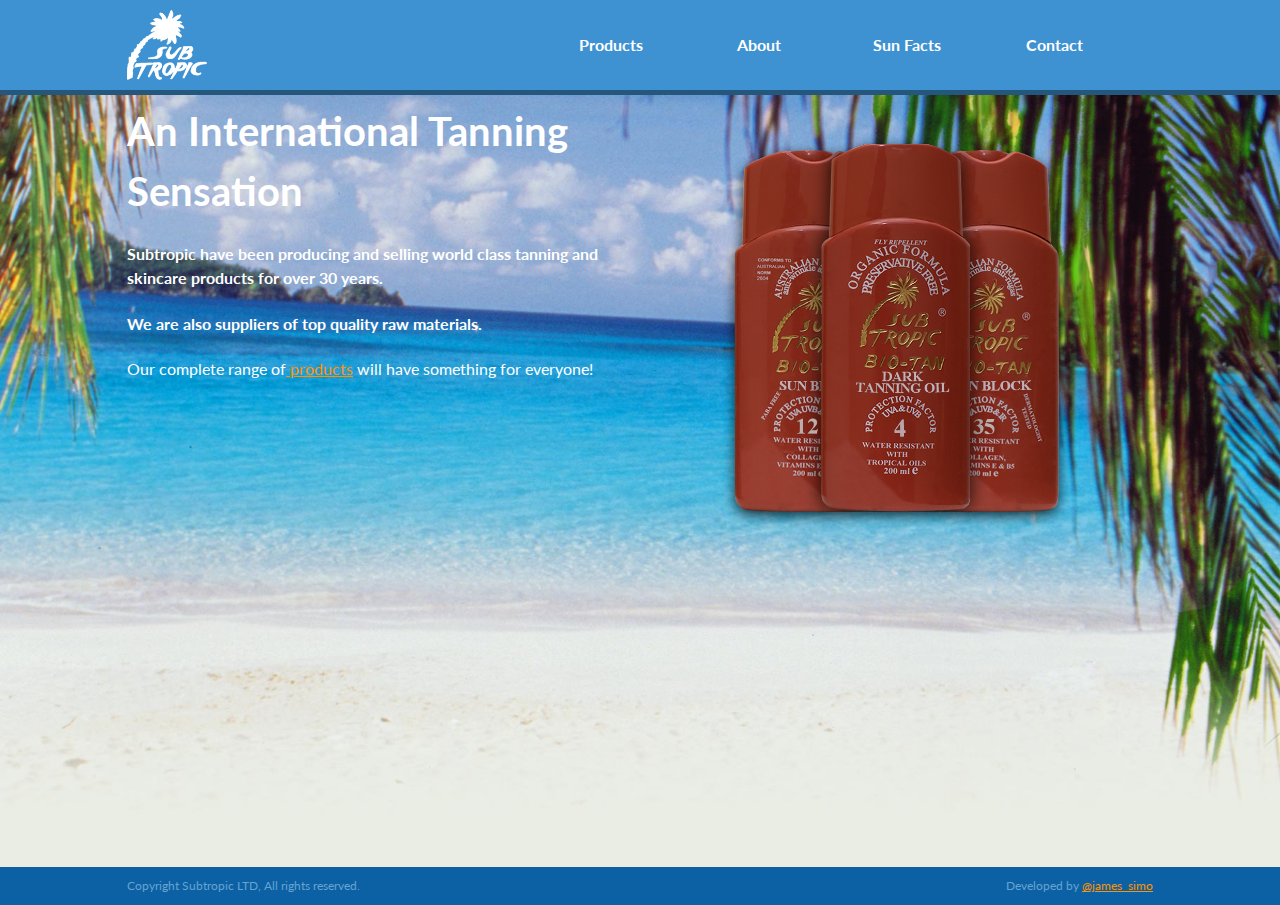
<file: index.html>
<!DOCTYPE html>
<!--[if lt IE 7]>      <html class="no-js lt-ie9 lt-ie8 lt-ie7"> <![endif]-->
<!--[if IE 7]>         <html class="no-js lt-ie9 lt-ie8"> <![endif]-->
<!--[if IE 8]>         <html class="no-js lt-ie9"> <![endif]-->
<!--[if gt IE 8]><!-->
<html class="no-js">
<!--<![endif]-->

<head>
    <meta charset="utf-8">
    <meta http-equiv="X-UA-Compatible" content="IE=edge,chrome=1">
    <title>Subtropic</title>
    <link rel="shortcut icon" type="image/x-icon" href="favicon.ico">
    <meta name="description" content="">
    <meta name="viewport" content="width=device-width">
    <link href='http://fonts.googleapis.com/css?family=Lato' rel='stylesheet' type='text/css'>
    <link rel="stylesheet" href="css/normalize.min.css">
    <link rel="stylesheet" href="css/main.css">

    <script src="js/vendor/modernizr-2.6.2-respond-1.1.0.min.js"></script>
</head>

<body id="home">
    <!--[if lt IE 7]>
            <p class="chromeframe">You are using an <strong>outdated</strong> browser. Please <a href="http://browsehappy.com/">upgrade your browser</a> or <a href="http://www.google.com/chromeframe/?redirect=true">activate Google Chrome Frame</a> to improve your experience.</p>
        <![endif]-->
    <header>
        <div class="wrapper">
            <a href="/"><img src="img/logo_w_s.png" width="80" height="100%" alt="" id="logo" /></a>
            <nav>
                <ul>
                    <li><a href="products.html">Products</a>
                    </li>
                    <li><a href="about.html">About</a>
                    </li>
                    <li><a href="sunfacts.html">Sun Facts</a>
                    </li>
                    <li><a href="contact.html">Contact</a>
                    </li>
                </ul>
            </nav>
        </div>
    </header>
    <div class="main-container">
        <div class="wrapper clearfix">

            <section id="front">
                <div class="inner">
                	<div id="spiel">
                    <h1>An International Tanning Sensation</h1>
                    <h4>Subtropic have been producing and selling world class tanning and skincare products for over 30 years.</h4>
                    <h4>We are also suppliers of top quality raw materials.</h4>
                    <p>Our complete range of<a href="products.html"> products</a> will have something for everyone!</p>
					</div>

                 <!--   <form method="post" action="">
                        <p>I have
                            <select>
                                <option value="pale">Pale/Light</option>
                                <option value="tan">Tanned</option>
                                <option value="dark">Dark</option>
                            </select>Skin, I will be in
                            <select>
                                <option value="neuro">Northern Europe</option>
                                <option value="seuro">Southern Europe</option>
                                <option value="med">Mediterranean</option>
                                <option value="africa">Africa</option>
                                <option value="nameri">North America</option>
                                <option value="sameri">South America</option>
                                <option value="casia">Middle East</option>
                                <option value="seasia">South East Asia</option>
                                <option value="aust">Australia/NZ</option>
                                <option value="pacific">Pacific Isles</option>
                            </select>and I will be
                            <select>
                                <option value="swim">Swimming/Water Sports</option>
                                <option value="tan">Tanning</option>
                                <option value="ski">Skiing/Snow Sports</option>
                                <option value="dry">Running/Biking/Hiking</option>
                                <option value="site">Site Seeing</option>
                            </select>.
                        </p>
                        <div class="button-wrapper	">
                            <button>Submit</button>
                        </div>


                    </form>
                    <p>Or if you know what you need then just goto our <a href="products.html">Products</a> section!</p>-->
                </div>
                <div class="inner">
	                <aside id="showcase">
	                    <img src="img/showcase1s.png" alt="" width="350px" height="100%" />
	                </aside>
                </div>
            </section>

        </div>
        <!-- #main -->
    </div>
    <!-- #main-container -->

	<footer>
		<div class="wrapper">
			<span>Copyright Subtropic LTD, All rights reserved.</span>
			<span class="god">Developed by <a href="https://twitter.com/james_simo">@james_simo</a></span>
		</div>
	</footer>

    <script src="//ajax.googleapis.com/ajax/libs/jquery/1.10.1/jquery.min.js"></script>
    <script>
        window.jQuery || document.write('<script src="js/vendor/jquery-1.10.1.min.js"><\/script>')
    </script>

    <script src="js/main.js"></script>

  <script>
    (function(i,s,o,g,r,a,m){i['GoogleAnalyticsObject']=r;i[r]=i[r]||function(){
    (i[r].q=i[r].q||[]).push(arguments)},i[r].l=1*new Date();a=s.createElement(o),
    m=s.getElementsByTagName(o)[0];a.async=1;a.src=g;m.parentNode.insertBefore(a,m)
    })(window,document,'script','//www.google-analytics.com/analytics.js','ga');

    ga('create', 'UA-50350539-1', 'subtropic.co.uk');
    ga('send', 'pageview');

  </script>
  </body>

</html>
</file>
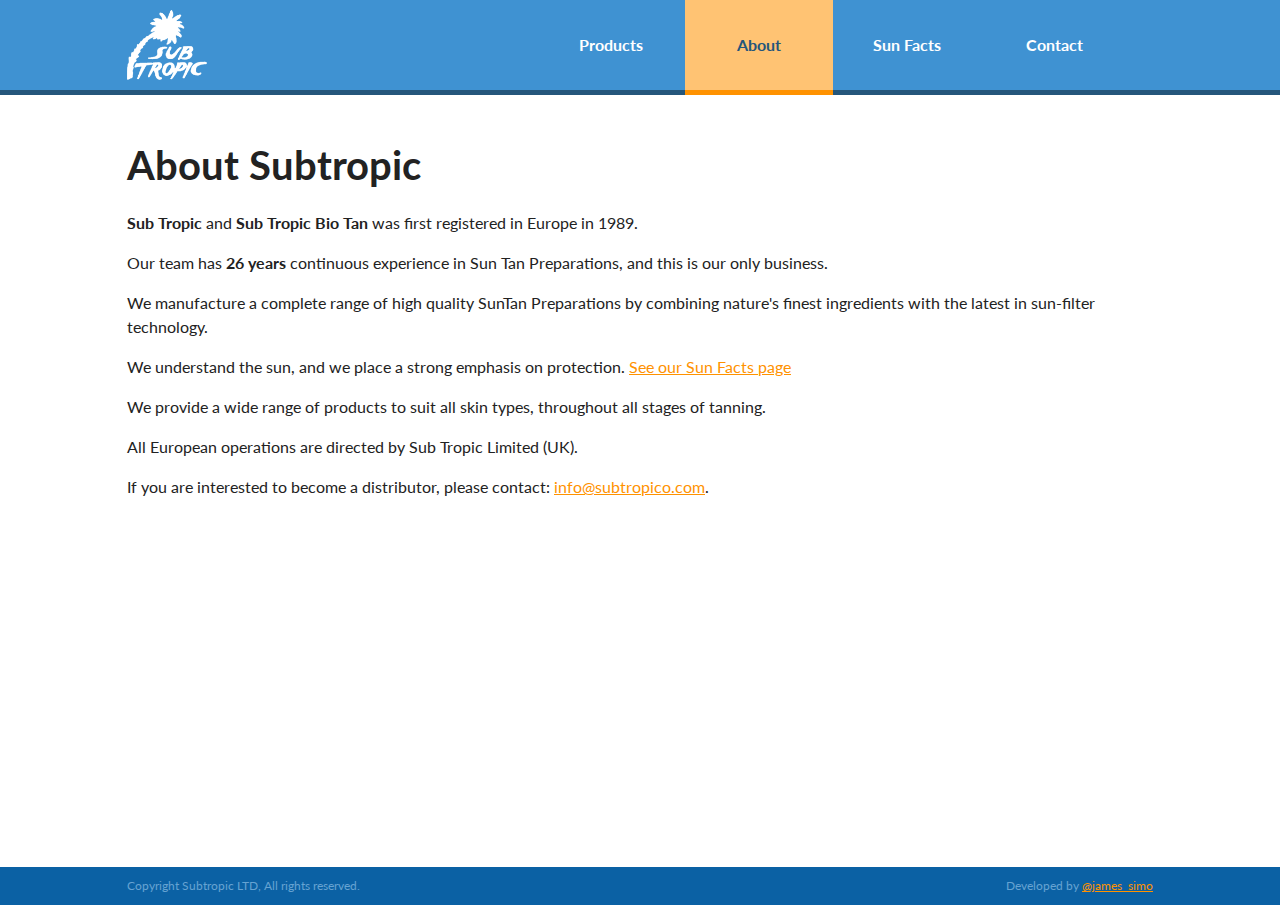
<file: about.html>
<!DOCTYPE html>
<!--[if lt IE 7]>      <html class="no-js lt-ie9 lt-ie8 lt-ie7"> <![endif]-->
<!--[if IE 7]>         <html class="no-js lt-ie9 lt-ie8"> <![endif]-->
<!--[if IE 8]>         <html class="no-js lt-ie9"> <![endif]-->
<!--[if gt IE 8]><!-->
<html class="no-js">
<!--<![endif]-->

<head>
    <meta charset="utf-8">
    <meta http-equiv="X-UA-Compatible" content="IE=edge,chrome=1">
    <title>Subtropic | About</title>
    <meta name="description" content="">
    <meta name="viewport" content="width=device-width">
    <link rel="shortcut icon" type="image/x-icon" href="favicon.ico">
    <link href='http://fonts.googleapis.com/css?family=Lato' rel='stylesheet' type='text/css'>
    <link rel="stylesheet" href="css/normalize.min.css">
    <link rel="stylesheet" href="css/main.css">
    <link rel="stylesheet" href="css/colorbox.css">


    <script src="js/vendor/modernizr-2.6.2-respond-1.1.0.min.js"></script>
</head>

<body id="about-page">
    <!--[if lt IE 7]>
            <p class="chromeframe">You are using an <strong>outdated</strong> browser. Please <a href="http://browsehappy.com/">upgrade your browser</a> or <a href="http://www.google.com/chromeframe/?redirect=true">activate Google Chrome Frame</a> to improve your experience.</p>
        <![endif]-->
    <header>
        <div class="wrapper">
            <a href="/"><img src="img/logo_w_s.png" width="80" height="100%" alt="" id="logo" /></a>
            <nav>
                <ul>
                    <li><a href="products.html">Products</a>
                    </li>
                    <li><a href="#" class="active">About</a>
                    </li>
                    <li><a href="sunfacts.html">Sun Facts</a>
                    </li>
                    <li><a href="contact.html">Contact</a>
                    </li>
                </ul>
            </nav>
        </div>
    </header>
	<div class="main-container">
		<section id="about-us">
			<div class="wrapper">
				<h1>About Subtropic</h1>
				
				
				<p><strong>Sub Tropic</strong> and <strong>Sub Tropic Bio Tan</strong> was first registered in Europe in 1989.</p>
				
				<p>Our team has <strong>26 years</strong> continuous experience in Sun Tan Preparations, 
				and this is our only business.</p>
				
				
				<p>We manufacture a complete range of high quality SunTan Preparations by combining nature's finest ingredients with the latest in sun-filter technology.</p>
				
				<p>We understand the sun, and we place a strong emphasis on protection. <a href="sunfacts.html">See our Sun Facts page</a></p>
				 
				<p>We provide a wide range of products to suit all skin types, throughout all stages of tanning.</p>
				
				<p>All European operations are directed by Sub Tropic Limited (UK).</p>
				 
				 <p>If you are interested to become a distributor, please contact: <a href="mailto:info@subtropico.com">info@subtropico.com</a>.</p>
								
			</div><!--.wrapper.-->
		</section>
	</div><!-- #main-container -->



	<footer>
		<div class="wrapper">
			<span>Copyright Subtropic LTD, All rights reserved.</span>
			<span class="god">Developed by <a href="https://twitter.com/james_simo">@james_simo</a></span>
		</div>
	</footer>
   
    <script src="//ajax.googleapis.com/ajax/libs/jquery/1.10.1/jquery.min.js"></script>
    <script src="js/vendor/jquery.colorbox-min.js"></script>
    <script>
        window.jQuery || document.write('<script src="js/vendor/jquery-1.10.1.min.js"><\/script>')
    </script>

    <script src="js/main.js"></script>

<script>
  (function(i,s,o,g,r,a,m){i['GoogleAnalyticsObject']=r;i[r]=i[r]||function(){
  (i[r].q=i[r].q||[]).push(arguments)},i[r].l=1*new Date();a=s.createElement(o),
  m=s.getElementsByTagName(o)[0];a.async=1;a.src=g;m.parentNode.insertBefore(a,m)
  })(window,document,'script','//www.google-analytics.com/analytics.js','ga');

  ga('create', 'UA-50350539-1', 'subtropic.co.uk');
  ga('send', 'pageview');

</script>
</body>

</html>
</file>
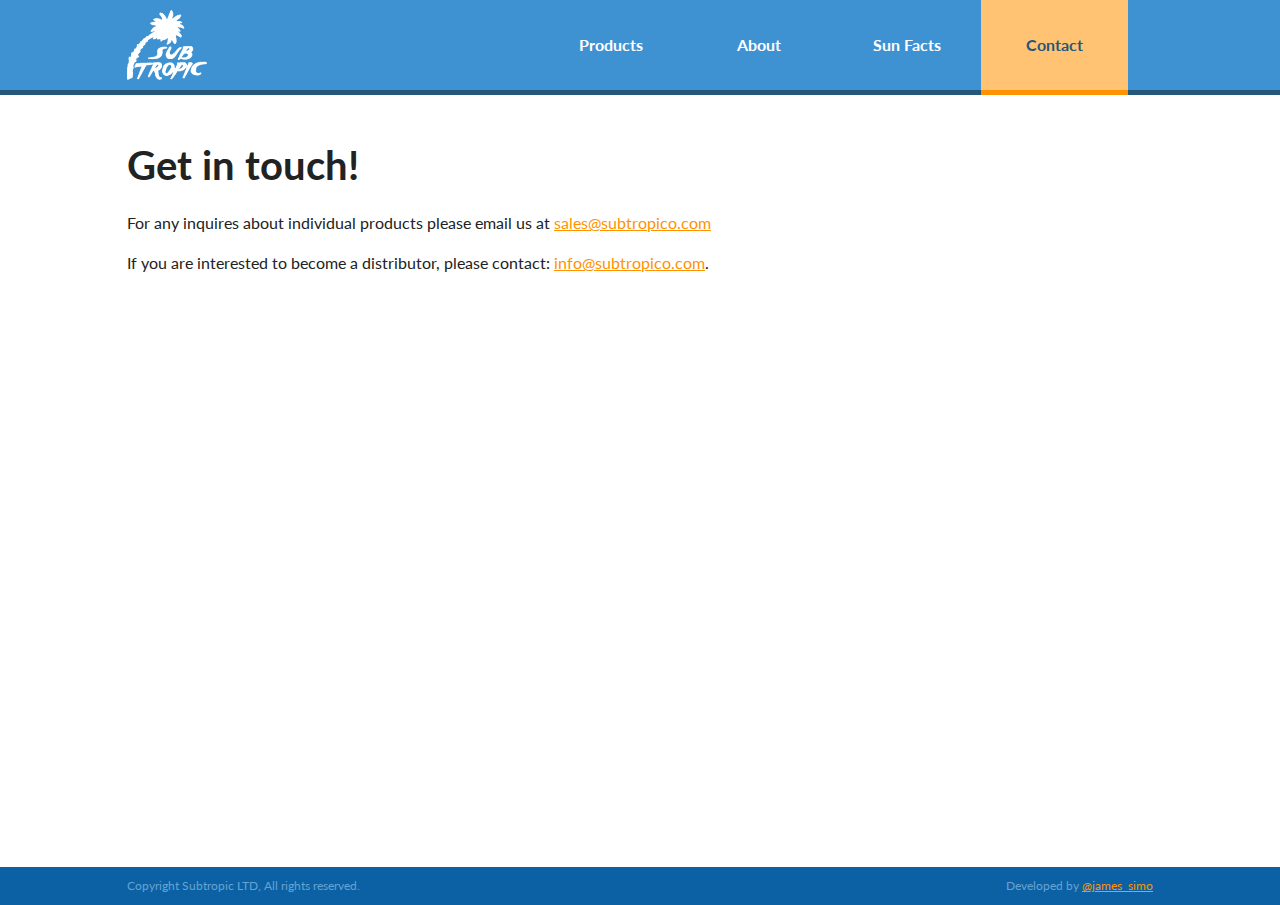
<file: contact.html>
<!DOCTYPE html>
<!--[if lt IE 7]>      <html class="no-js lt-ie9 lt-ie8 lt-ie7"> <![endif]-->
<!--[if IE 7]>         <html class="no-js lt-ie9 lt-ie8"> <![endif]-->
<!--[if IE 8]>         <html class="no-js lt-ie9"> <![endif]-->
<!--[if gt IE 8]><!-->
<html class="no-js">
<!--<![endif]-->

<head>
    <meta charset="utf-8">
    <meta http-equiv="X-UA-Compatible" content="IE=edge,chrome=1">
    <title>Subtropic | Contact</title>
    <meta name="description" content="">
    <meta name="viewport" content="width=device-width">
    <link rel="shortcut icon" type="image/x-icon" href="favicon.ico">
    <link href='http://fonts.googleapis.com/css?family=Lato' rel='stylesheet' type='text/css'>
    <link rel="stylesheet" href="css/normalize.min.css">
    <link rel="stylesheet" href="css/main.css">
    <link rel="stylesheet" href="css/colorbox.css">


    <script src="js/vendor/modernizr-2.6.2-respond-1.1.0.min.js"></script>
</head>

<body id="contact-page">
    <!--[if lt IE 7]>
            <p class="chromeframe">You are using an <strong>outdated</strong> browser. Please <a href="http://browsehappy.com/">upgrade your browser</a> or <a href="http://www.google.com/chromeframe/?redirect=true">activate Google Chrome Frame</a> to improve your experience.</p>
        <![endif]-->
    <header>
        <div class="wrapper">
            <a href="/"><img src="img/logo_w_s.png" width="80" height="100%" alt="" id="logo" /></a>
            <nav>
                <ul>
                    <li><a href="products.html">Products</a>
                    </li>
                    <li><a href="about.html">About</a>
                    </li>
                    <li><a href="sunfacts.html">Sun Facts</a>
                    </li>
                    <li><a href="#" class="active">Contact</a>
                    </li>
                </ul>
            </nav>
        </div>
    </header>
	<div class="main-container">
		<section id="contact-us">
			<div id="spiel" class="wrapper">
				<h1>Get in touch!</h1>
				<p>For any inquires about individual products please email us at <a href="mailto:sales@subtropico.com">sales@subtropico.com</a></p>
				
				 <p>If you are interested to become a distributor, please contact: <a href="mailto:info@subtropico.com">info@subtropico.com</a>.</p>
	
				 
				 </div><!--.wrapper.-->
		</section>
	</div><!-- #main-container -->



	<footer>
		<div class="wrapper">
			<span>Copyright Subtropic LTD, All rights reserved.</span>
			<span class="god">Developed by <a href="https://twitter.com/james_simo">@james_simo</a></span>
		</div>
	</footer>
   
    <script src="//ajax.googleapis.com/ajax/libs/jquery/1.10.1/jquery.min.js"></script>
    <script src="js/vendor/jquery.colorbox-min.js"></script>
    <script>
        window.jQuery || document.write('<script src="js/vendor/jquery-1.10.1.min.js"><\/script>')
    </script>

    <script src="js/main.js"></script>

	<script>
	  (function(i,s,o,g,r,a,m){i['GoogleAnalyticsObject']=r;i[r]=i[r]||function(){
	  (i[r].q=i[r].q||[]).push(arguments)},i[r].l=1*new Date();a=s.createElement(o),
	  m=s.getElementsByTagName(o)[0];a.async=1;a.src=g;m.parentNode.insertBefore(a,m)
	  })(window,document,'script','//www.google-analytics.com/analytics.js','ga');
	
	  ga('create', 'UA-50350539-1', 'subtropic.co.uk');
	  ga('send', 'pageview');
	
	</script>
</body>

</html>
</file>
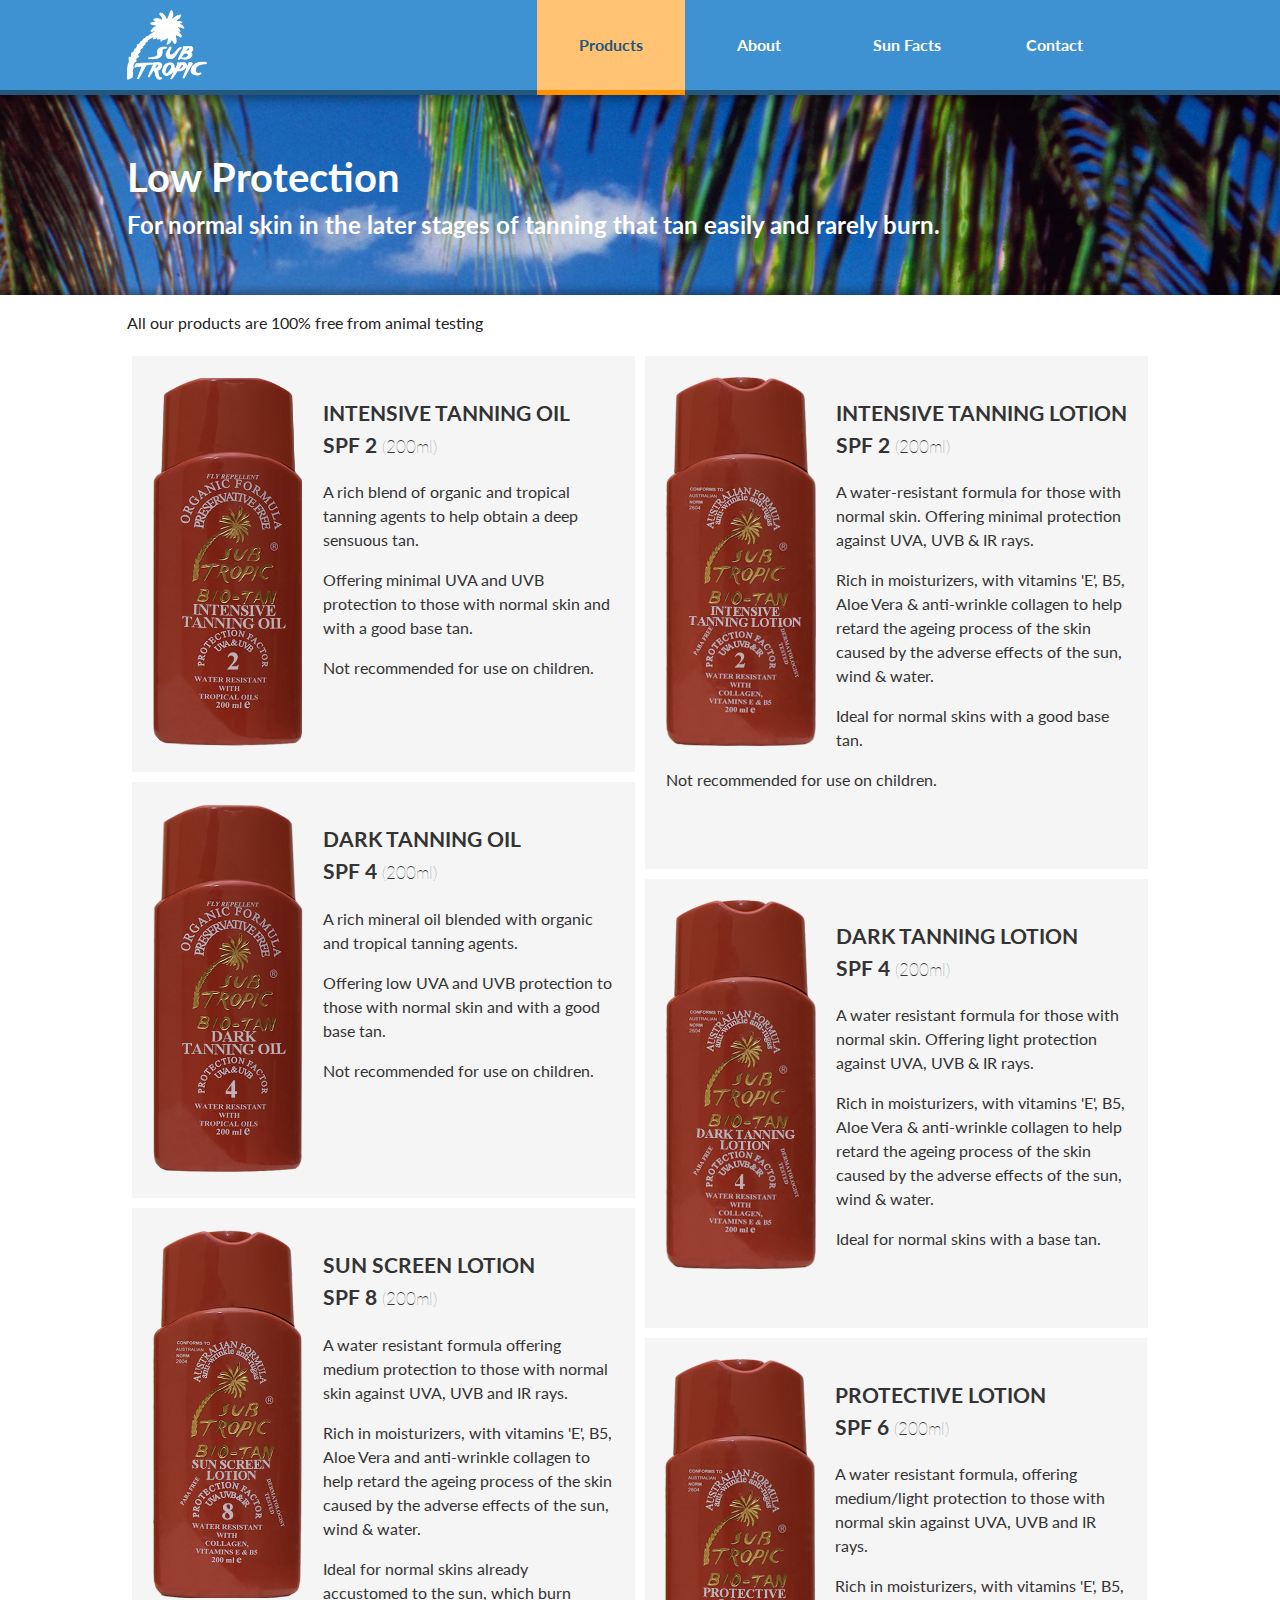
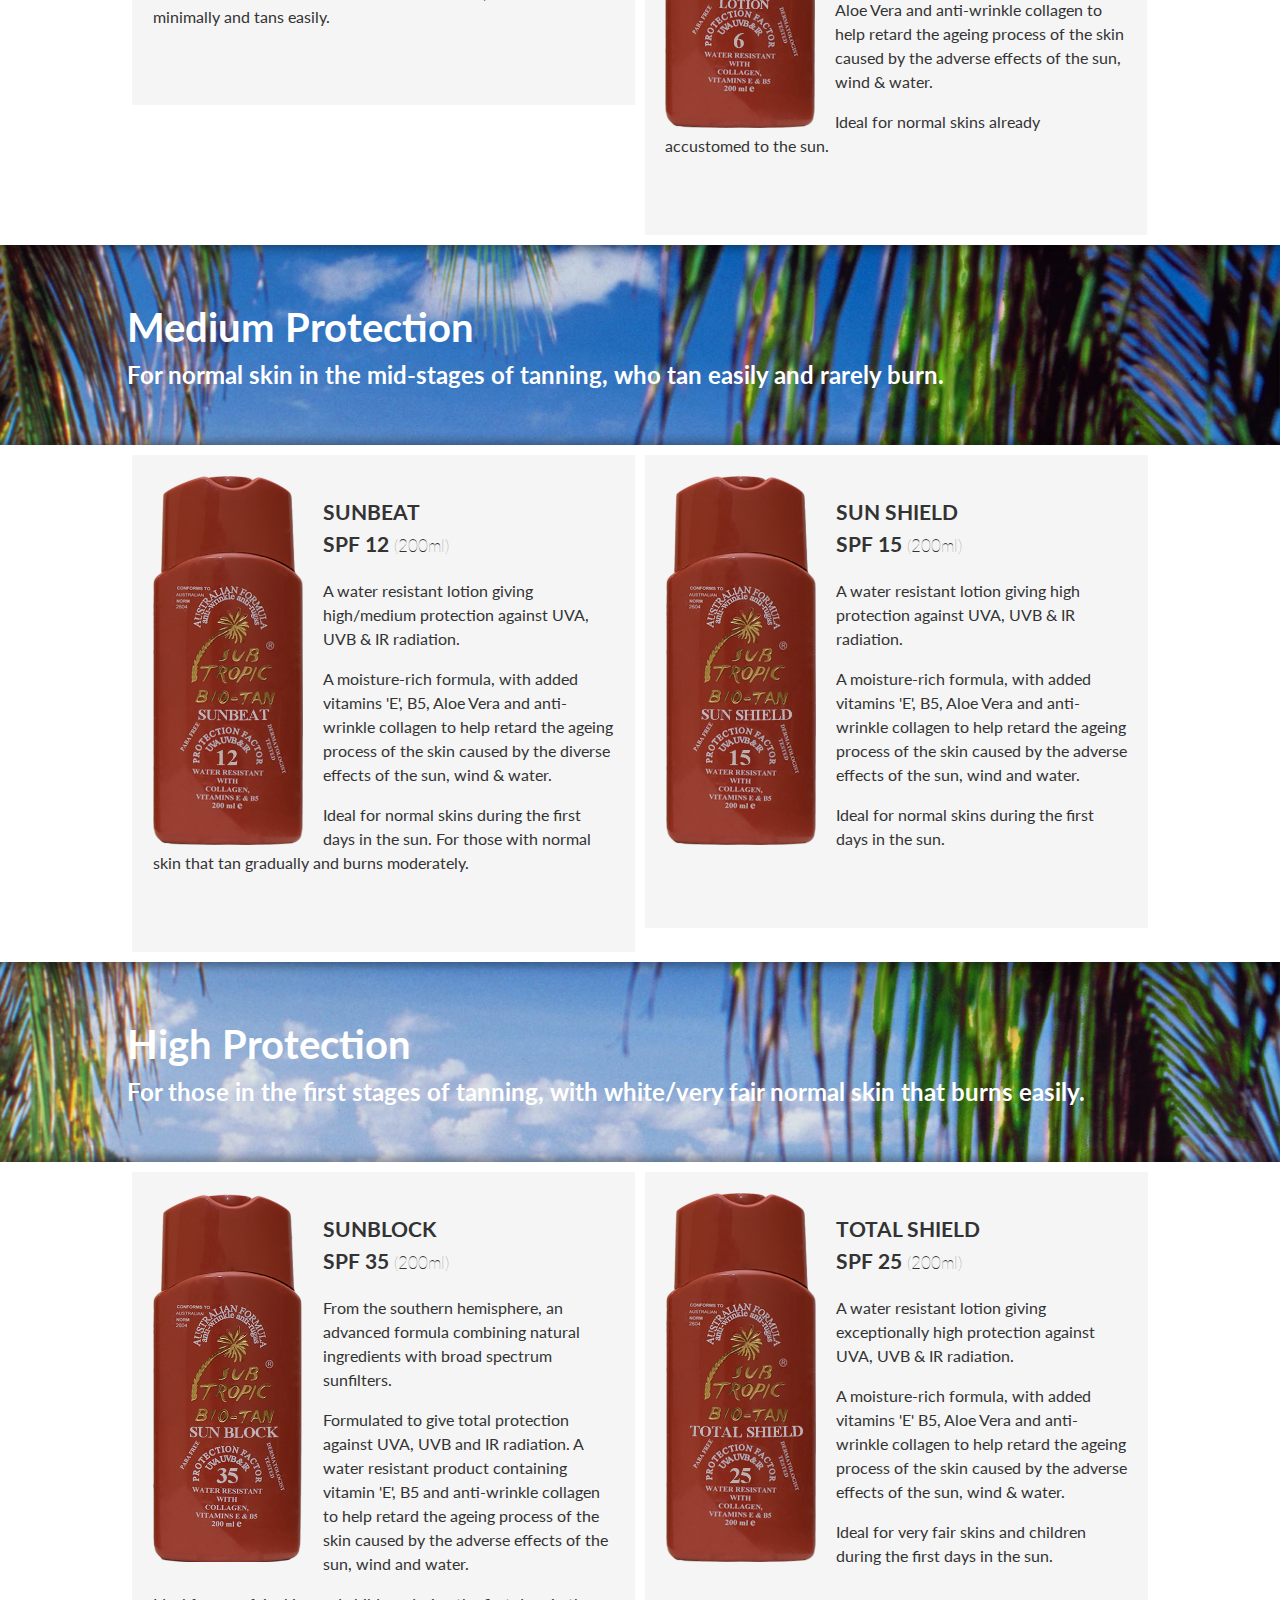
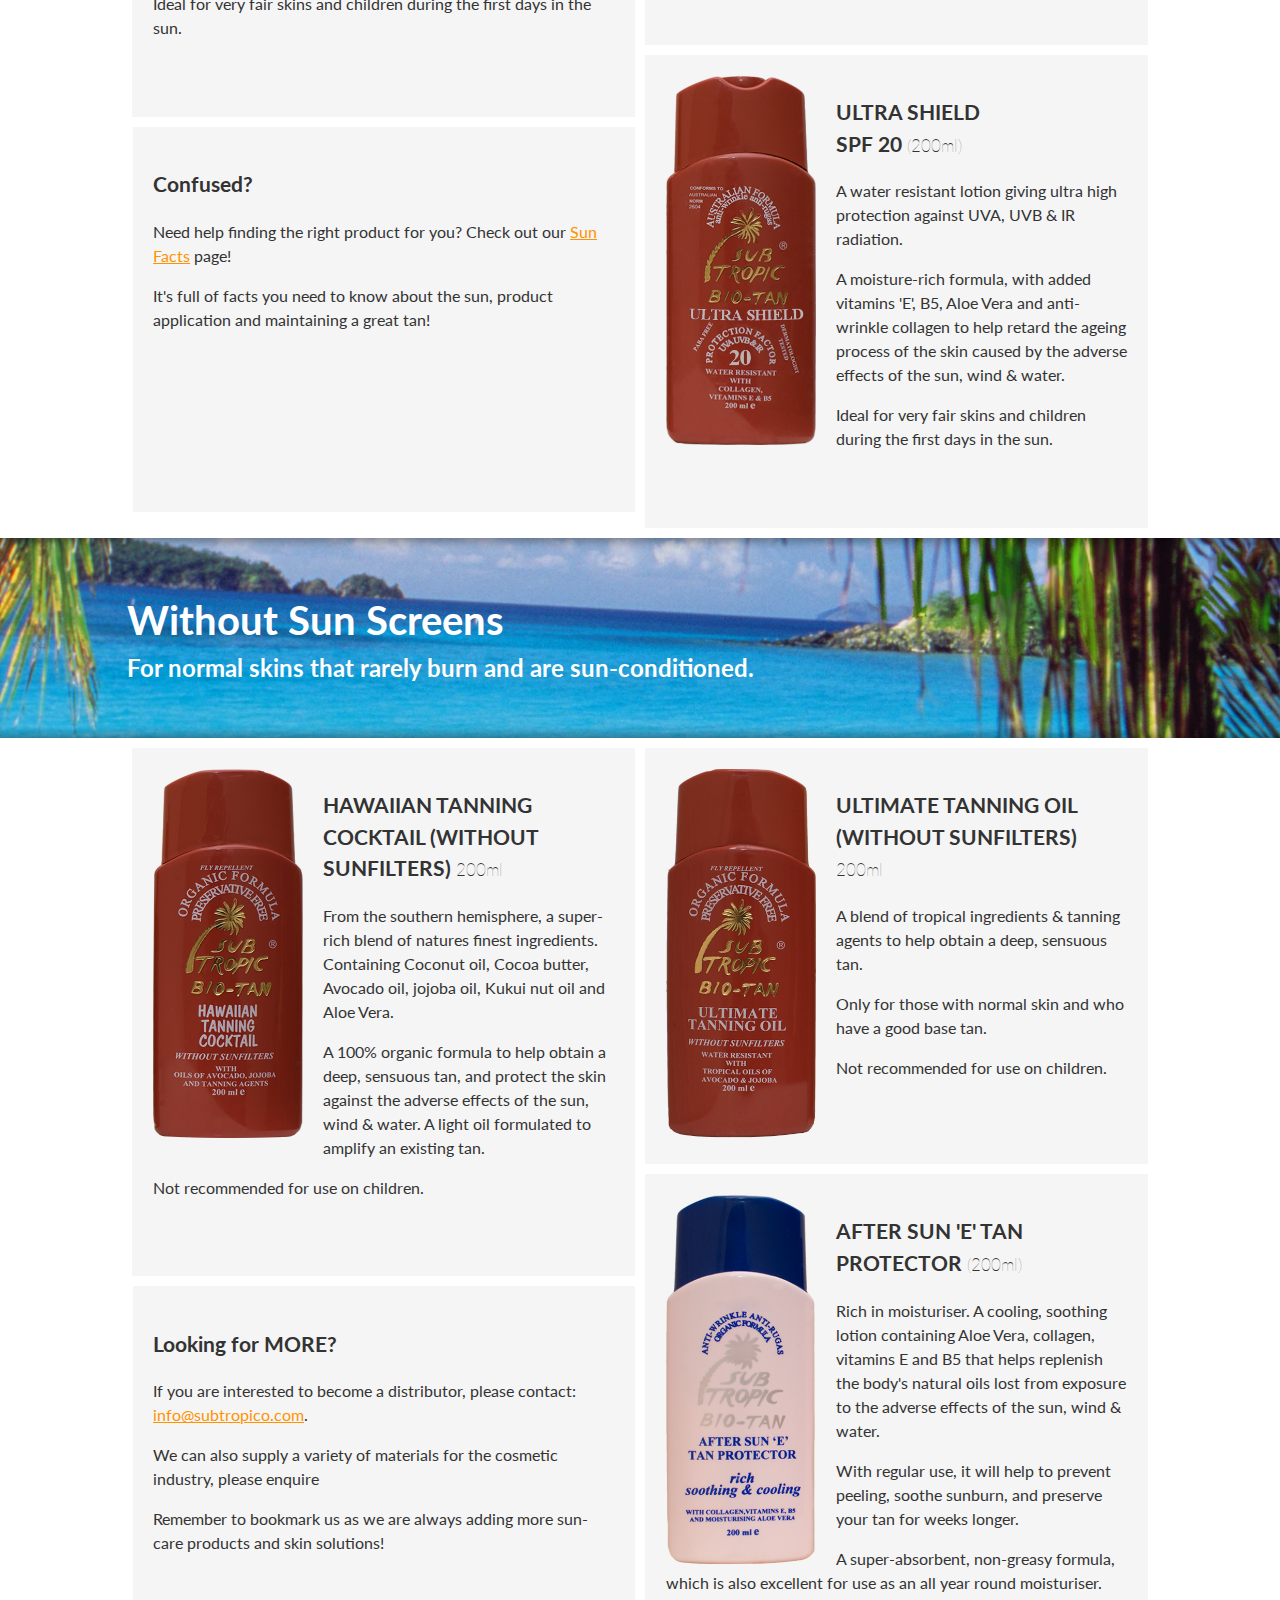
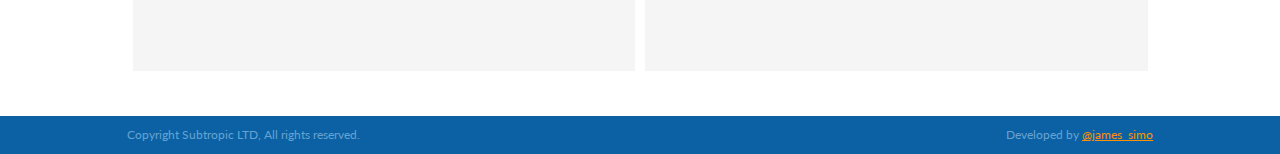
<file: products.html>
<!DOCTYPE html>
<!--[if lt IE 7]>      <html class="no-js lt-ie9 lt-ie8 lt-ie7"> <![endif]-->
<!--[if IE 7]>         <html class="no-js lt-ie9 lt-ie8"> <![endif]-->
<!--[if IE 8]>         <html class="no-js lt-ie9"> <![endif]-->
<!--[if gt IE 8]><!-->
<html class="no-js">
<!--<![endif]-->

<head>
    <meta charset="utf-8">
    <meta http-equiv="X-UA-Compatible" content="IE=edge,chrome=1">
    <title>Subtropic | Products</title>
    <meta name="description" content="">
    <meta name="viewport" content="width=device-width">
    <link rel="shortcut icon" type="image/x-icon" href="favicon.ico">
    <link href='http://fonts.googleapis.com/css?family=Lato' rel='stylesheet' type='text/css'>
    <link rel="stylesheet" href="css/normalize.min.css">
    <link rel="stylesheet" href="css/main.css">
    <link rel="stylesheet" href="css/colorbox.css">


    <script src="js/vendor/modernizr-2.6.2-respond-1.1.0.min.js"></script>
</head>

<body id="product-page">
    <!--[if lt IE 7]>
            <p class="chromeframe">You are using an <strong>outdated</strong> browser. Please <a href="http://browsehappy.com/">upgrade your browser</a> or <a href="http://www.google.com/chromeframe/?redirect=true">activate Google Chrome Frame</a> to improve your experience.</p>
        <![endif]-->
    <header>
        <div class="wrapper">
            <a href="/"><img src="img/logo_w_s.png" width="80" height="100%" alt="" id="logo" /></a>
            <nav>
                <ul>
                    <li><a href="#" class="active">Products</a>
                    </li>
                    <li><a href="about.html">About</a>
                    </li>
                    <li><a href="sunfacts.html">Sun Facts</a>
                    </li>
                    <li><a href="contact.html">Contact</a>
                    </li>
                </ul>
            </nav>
        </div>
    </header>
    <div id="products" class="main-container ">
        <section class="low-spf">
            <div id="productBanner" class="section low-spf">
                <div class="wrapper">
                    <div class="inner">
                        <h1>Low Protection</h1>
                        <h2>For normal skin in the later stages of tanning that tan easily and rarely burn.</h2>
                    </div>
                </div>
            </div>
            <div class="wrapper clearfix">

                <p>All our products are 100% free from animal testing</p>

                <div class="product 2oil od">
                    <div class="image">
                        <img src="img/2oil.png" alt="INTENSIVE TANNING OIL <br> SPF 2 (200ml)" width="150px" height="100%" />
                    </div>
                    <div class="desc">
                        <h3>INTENSIVE TANNING OIL <br> SPF 2 <span>(200ml)</span></h3>
                        <p>
                            A rich blend of organic and tropical tanning agents to help obtain a deep sensuous tan.
                        </p>
                        <p>
                            Offering minimal UVA and UVB protection to those with normal skin and with a good base tan.
                        </p>
                        <p>Not recommended for use on children.</p>
                    </div>
                    <div class="ecom">
                        <div class="button-wrapper">
                            <!--<button>Buy Now</button>-->
                        </div>
                    </div>
                </div>
                <div class="product 2spf ev">
                    <div class="image">
                        <img src="img/2.png" alt="INTENSIVE TANNING LOTION <br> SPF 2 (200ml)" width="150px" height="100%" />
                    </div>
                    <div class="desc">
                        <h3>INTENSIVE TANNING LOTION <br> SPF 2 <span>(200ml)</span></h3>
                        <p>
                            A water-resistant formula for those with normal skin. Offering minimal protection against UVA, UVB &amp; IR rays.
                        </p>
                        <p>
                            Rich in moisturizers, with vitamins 'E', B5, Aloe Vera &amp; anti-wrinkle collagen to help retard the ageing process of the skin caused by the adverse effects of the sun, wind &amp; water.
                        </p>
                        <p>Ideal for normal skins with a good base tan.</p>
                        <p>Not recommended for use on children.</p>
                    </div>
                    <div class="ecom">
                        <div class="button-wrapper">
                            <!--<button>Buy Now</button>-->
                        </div>
                    </div>
                </div>

                 <div class="product 4oil od">
                    <div class="image">
                        <img src="img/4-oil.png" alt="DARK TANNING OIL <br> SPF 4 (200ml)" width="150px" height="100%" />
                    </div>
                    <div class="desc">
                        <h3>DARK TANNING OIL <br> SPF 4 <span>(200ml)</span></h3>
                        <p>
                            A rich mineral oil blended with organic and tropical tanning agents.
                        </p>
                        <p>
                            Offering low UVA and UVB protection to those with normal skin and with a good base tan.
                        </p>
                        <p>Not recommended for use on children.</p>
                    </div>
                    <div class="ecom">
                        <div class="button-wrapper">
                            <!--<button>Buy Now</button>-->
                        </div>
                    </div>
                </div>


                <div class="product 4spf ev">
                    <div class="image">
                        <img src="img/4.png" alt="DARK TANNING LOTION <br> SPF 4 (200ml)" width="150px" height="100%" />
                    </div>
                    <div class="desc">
                        <h3>DARK TANNING LOTION <br> SPF 4 <span>(200ml)</span></h3>
                        <p>A water resistant formula for those with normal skin. Offering light protection against UVA, UVB &amp; IR rays.</p>

                        <p>Rich in moisturizers, with vitamins 'E', B5, Aloe Vera &amp; anti-wrinkle collagen to help retard the ageing process of the skin caused by the adverse effects of the sun, wind &amp; water.</p>

                        <p>Ideal for normal skins with a base tan.</p>
                    </div>
                    <div class="ecom">
                        <div class="button-wrapper">
                            <!--<button>Buy Now</button>-->
                        </div>
                    </div>
                </div>


                <div class="product 8spf od">
                    <div class="image">
                        <img src="img/8.png" alt="SUN SCREEN <br> SPF 8 (200ml)" width="150px" height="100%" />
                    </div>
                    <div class="desc">
                        <h3>SUN SCREEN LOTION <br> SPF 8 <span>(200ml)</span></h3>
                        <p>A water resistant formula offering medium protection to those with normal skin against UVA, UVB and IR rays.</p>

                        <p>Rich in moisturizers, with vitamins 'E', B5, Aloe Vera and anti-wrinkle collagen to help retard the ageing process of the skin caused by the adverse effects of the sun, wind &amp; water.</p>

                        <p>Ideal for normal skins already accustomed to the sun, which burn minimally and tans easily.</p>
                    </div>
                    <div class="ecom">
                        <div class="button-wrapper">
                            <!--<button>Buy Now</button>-->
                        </div>
                    </div>
                </div>

                <div class="product 6spf od">
                    <div class="image">
                        <img src="img/6.png" alt="PROTECTIVE LOTION <br> SPF 6 (200ml)" width="150px" height="100%" />
                    </div>
                    <div class="desc">
                        <h3>PROTECTIVE LOTION <br> SPF 6 <span>(200ml)</span></h3>
                        <p>A water resistant formula, offering medium/light protection to those with normal skin against UVA, UVB and IR rays.</p>

                        <p>Rich in moisturizers, with vitamins 'E', B5, Aloe Vera and anti-wrinkle collagen to help retard the ageing process of the skin caused by the adverse effects of the sun, wind &amp; water.</p>

                        <p>Ideal for normal skins already accustomed to the sun.</p>
                    </div>
                    <div class="ecom">
                        <div class="button-wrapper">
                            <!--<button>Buy Now</button>-->
                        </div>
                    </div>

                </div>

            </div>
            <!-- .wrapper -->
        </section>
        <!-- .low-spf -->

        <section class="med-spf">
            <div id="productBanner" class="section med-spf">
                <div class="wrapper">
                    <div class="inner">
                        <h1>Medium Protection</h1>
                        <h2>For normal skin in the mid-stages of tanning, who tan easily and rarely burn. </h2>
                    </div>
                </div>
            </div>
            <div class="wrapper clearfix">
                <div class="product 12spf od">
                    <div class="image">
                        <img src="img/12.png" alt="SUNBEAT <br> SPF 12 (200ml)" width="150px" height="100%" />
                    	</div>
                    <div class="desc">

                        <h3>SUNBEAT <br> SPF 12 <span>(200ml)</span></h3>
                        <p>A water resistant lotion giving high/medium protection against UVA, UVB &amp; IR radiation.</p>

                        <p>A moisture-rich formula, with added vitamins 'E', B5, Aloe Vera and anti-wrinkle collagen to help retard the ageing process of the skin caused by the diverse effects of the sun, wind &amp; water.</p>

                        <p>Ideal for normal skins during the first days in the sun. For those with normal skin that tan gradually and burns moderately.</p>
                    </div>
                    <div class="ecom">
                        <div class="button-wrapper">
                            <!--<button>Buy Now</button>-->
                        </div>
                    </div>
                </div>

                <div class="product 15spf ev">
	                <div class="image">
	                    <img src="img/15.png" alt="SUN SHIELD <br> SPF 15 (200ml)" width="150px" height="100%" />
	                </div>
	                <div class="desc">
	                    <h3>SUN SHIELD <br> SPF 15 <span>(200ml)</span></h3>
	                    <p>A water resistant lotion giving high protection against UVA, UVB &amp; IR radiation.
	                    </p>

	                    <p>A moisture-rich formula, with added vitamins 'E', B5, Aloe Vera and anti-wrinkle collagen to help retard the ageing process of the skin caused by the adverse effects of the sun, wind and water.
	                    </p>
	                    <p>Ideal for normal skins during the first days in the sun.
	                    </p>
	                </div>
	                <div class="ecom">
	                    <div class="button-wrapper">
	                        <!--<button>Buy Now</button>-->
	                    </div>
	                </div>
	            </div>

            </div>
            <!-- .wrapper -->
        </section>
        <!-- .med-spf -->

        <section class="high-spf">
            <div id="productBanner" class="section high-spf">
                <div class="wrapper">
                    <div class="inner">
                        <h1>High Protection</h1>
                        <h2>For those in the first stages of tanning, with white/very fair normal skin that burns easily. </h2>
                    </div>
                </div>
            </div>
            <div class="wrapper clearfix">

                <div class="product 35spf od">
                    <div class="image">
                        <img src="img/35.png" alt="SUNBLOCK <br> SPF 35 (200ml)" width="150px" height="100%" />
                    </div>
                    <div class="desc">
                        <h3>SUNBLOCK <br> SPF 35 <span>(200ml)</span></h3>
                        <p>From the southern hemisphere, an advanced formula combining natural ingredients with broad spectrum sunfilters.</p>

                        <p>Formulated to give total protection against UVA, UVB and IR radiation. A water resistant product containing vitamin 'E', B5 and anti-wrinkle collagen to help retard the ageing process of the skin caused by the adverse effects of
                            the sun, wind and water.</p>

                        <p>Ideal for very fair skins and children during the first days in the sun.
                        </p>

                    </div>
                    <div class="ecom">
                        <div class="button-wrapper">
                            <!--<button>Buy Now</button>-->
                        </div>
                    </div>
                </div>


                <div class="product 25spf ev">
                    <div class="image">
                        <img src="img/25.png" alt="TOTAL SHIELD <br> SPF 25 (200ml)" width="150px" height="100%" />
                    </div>
                    <div class="desc">
                        <h3>TOTAL SHIELD <br> SPF 25 <span>(200ml)</span></h3>
                        <p>A water resistant lotion giving exceptionally high protection against UVA, UVB &amp; IR radiation.</p>

                        <p>A moisture-rich formula, with added vitamins 'E' B5, Aloe Vera and anti-wrinkle collagen to help retard the ageing process of the skin caused by the adverse effects of the sun, wind &amp; water.</p>

                        <p>Ideal for very fair skins and children during the first days in the sun.</p>
                    </div>
                    <div class="ecom">
                        <div class="button-wrapper">
                            <!--<button>Buy Now</button>-->
                        </div>
                    </div>
                </div>

                <div class="product 20spf ev">
                    <div class="image">
                        <img src="img/20.png" alt="ULTRA SHIELD <br> SPF 20 (200ml)" width="150px" height="100%" />
                    </div>
                    <div class="desc">
                        <h3>ULTRA SHIELD <br> SPF 20 <span>(200ml)</span></h3>
                        <p>A water resistant lotion giving ultra high protection against UVA, UVB &amp; IR radiation.
                        </p>

                        <p>A moisture-rich formula, with added vitamins 'E', B5, Aloe Vera and anti-wrinkle collagen to help retard the ageing process of the skin caused by the adverse effects of the sun, wind &amp; water.
                        </p>
                        <p>Ideal for very fair skins and children during the first days in the sun.
                        </p>
                    </div>
                    <div class="ecom">
                        <div class="button-wrapper">
                            <!--<button>Buy Now</button>-->
                        </div>
                    </div>
                </div>

                <div class="product question ev">
                 	<div class="desc">
                        <h3>Confused?</h3>
                        <p>Need help finding the right product for you? Check out our <a href="sunfacts.html">Sun Facts</a> page! </p>
                        <p>It&apos;s full of facts you need to know about the sun, product application and maintaining a great tan!</p>
                    </div>
                </div>


            </div>
            <!-- .wrapper -->
        </section>
        <!-- .high-spf -->
        <section class="no-spf">

            <div id="productBanner" class="section no-spf">
                <div class="wrapper">
                    <div class="inner">
                        <h1>Without Sun Screens</h1>
                        <h2>For normal skins that rarely burn and are sun-conditioned. </h2>
                    </div>
                </div>
            </div>
            <div class="wrapper clearfix">

                <div class="product htc od">
                    <div class="image">
                        <img src="img/htc.png" alt="HAWAIIAN TANNING COCKTAIL
	                    (WITHOUT SUNFILTERS) 200ml" width="150px" height="100%" />
                    </div>
                    <div class="desc">
                        <h3>HAWAIIAN TANNING COCKTAIL
	                    (WITHOUT SUNFILTERS) <span>200ml</span></h3>
                        <p>From the southern hemisphere, a super-rich blend of natures finest ingredients. Containing Coconut oil, Cocoa butter, Avocado oil, jojoba oil, Kukui nut oil and Aloe Vera.</p>
                        <p>A 100% organic formula to help obtain a deep, sensuous tan, and protect the skin against the adverse effects of the sun, wind &amp; water. A light oil formulated to amplify an existing tan.</p>

                        <p>Not recommended for use on children.</p>
                    </div>
                    <div class="ecom">
                        <div class="button-wrapper">
                            <!--<button>Buy Now</button>-->
                        </div>
                    </div>
                </div>


                <div class="product uto ev">
                    <div class="image">
                        <img src="img/uto.png" alt="
	                    ULTIMATE TANNING OIL
	                    (WITHOUT SUNFILTERS) 200ml" width="150px" height="100%" />
                    </div>
                    <div class="desc">
                        <h3>
	                    ULTIMATE TANNING OIL
	                    (WITHOUT SUNFILTERS) <span>200ml</span></h3>
                        <p>A blend of tropical ingredients &amp; tanning agents to help obtain a deep, sensuous tan.</p>

                        <p>Only for those with normal skin and who have a good base tan.</p>

                        <p>Not recommended for use on children.</p>

                    </div>
                    <div class="ecom">
                        <div class="button-wrapper">
                            <!--<button>Buy Now</button>-->
                        </div>
                    </div>
                </div>
                <div class="product aftsun ev">
                    <div class="image">
                        <img src="img/aftsun.png " alt="
		           AFTER SUN 'E' TAN PROTECTOR (200ml)" width="150px" height="100%" />
                    </div>
                    <div class="desc">
                        <h3>
		           		AFTER SUN 'E' TAN PROTECTOR <span>(200ml)</span></h3>
                        <p>Rich in moisturiser. A cooling, soothing lotion containing Aloe Vera, collagen, vitamins E and B5 that helps replenish the body's natural oils lost from exposure to the adverse effects of the sun, wind &amp; water.</p>

                        <p>With regular use, it will help to prevent peeling, soothe sunburn, and preserve your tan for weeks longer.</p>

                        <p>A super-absorbent, non-greasy formula, which is also excellent for use as an all year round moisturiser.</p>

                    </div>
                    <div class="ecom">
                        <div class="button-wrapper">
                            <!--<button>Buy Now</button>-->
                        </div>
                    </div>
                </div>

                 <div class="product question ev">
		         	<div class="desc">
		                <h3>Looking for MORE?</h3>
		                <p>If you are interested to become a distributor, please contact: <a href="mailto:info@subtropico.com">info@subtropico.com</a>.</p>
		                <p>We can also supply a variety of materials for the cosmetic industry, please enquire</p>
		                <p>Remember to bookmark us as we are always adding more sun-care products and skin solutions!</p>

		            </div>
		        </div>


            </div>
		</section>
	    <!-- .no-spf -->

    </div>
    <!-- #main-container -->



	<footer>
		<div class="wrapper">
			<span>Copyright Subtropic LTD, All rights reserved.</span>
			<span class="god">Developed by <a href="https://twitter.com/james_simo">@james_simo</a></span>
		</div>
	</footer>
    <div style="display:none">
        <div id="out-of-stock">
            <h2>SORRY!</h2>
            <p>Thank you for showing interest in our products, however our e-commerce system is still under development</p>
            <p>Whiles you wait for us to get online you can<strong> buy direct </strong>from our official <a href="http://www.ebay.co.uk/sch/carrington2005/m.html">eBay re-seller</a></p>
            <p><a href="http://www.ebay.co.uk/sch/carrington2005/m.html"><img src="img/ebay-logo.jpg" width='250px'><h3>Enter Store<h3></a></p>
            <!--<p>Leave us your email, and we will not only tell you when we are ready to sell, but also give you a <strong>20% discount</strong> on your first shopping session!</p>

            <input id="email" type="text" />
            <sub>We will only email you once the shop is open with your <strong>20% discount</strong> code!</sub>-->
        </div>
    </div>

    <script src="//ajax.googleapis.com/ajax/libs/jquery/1.10.1/jquery.min.js"></script>
    <script src="js/vendor/jquery.colorbox-min.js"></script>
    <script>
        window.jQuery || document.write('<script src="js/vendor/jquery-1.10.1.min.js"><\/script>')
    </script>

    <script src="js/main.js"></script>

    <script>
		(function(i,s,o,g,r,a,m){i['GoogleAnalyticsObject']=r;i[r]=i[r]||function(){
		(i[r].q=i[r].q||[]).push(arguments)},i[r].l=1*new Date();a=s.createElement(o),
		m=s.getElementsByTagName(o)[0];a.async=1;a.src=g;m.parentNode.insertBefore(a,m)
		})(window,document,'script','//www.google-analytics.com/analytics.js','ga');

		ga('create', 'UA-50350539-1', 'subtropic.co.uk');
		ga('require', 'linkid', 'linkid.js');
		ga('send', 'pageview');


		jQuery('button').click(function(){
			ga('send', 'event', 'buy button', 'click');
		}).colorbox({href: "#out-of-stock", inline:true , maxWidth:'95%', maxHeight:'95%'});
	</script>
</body>

</html>
</file>
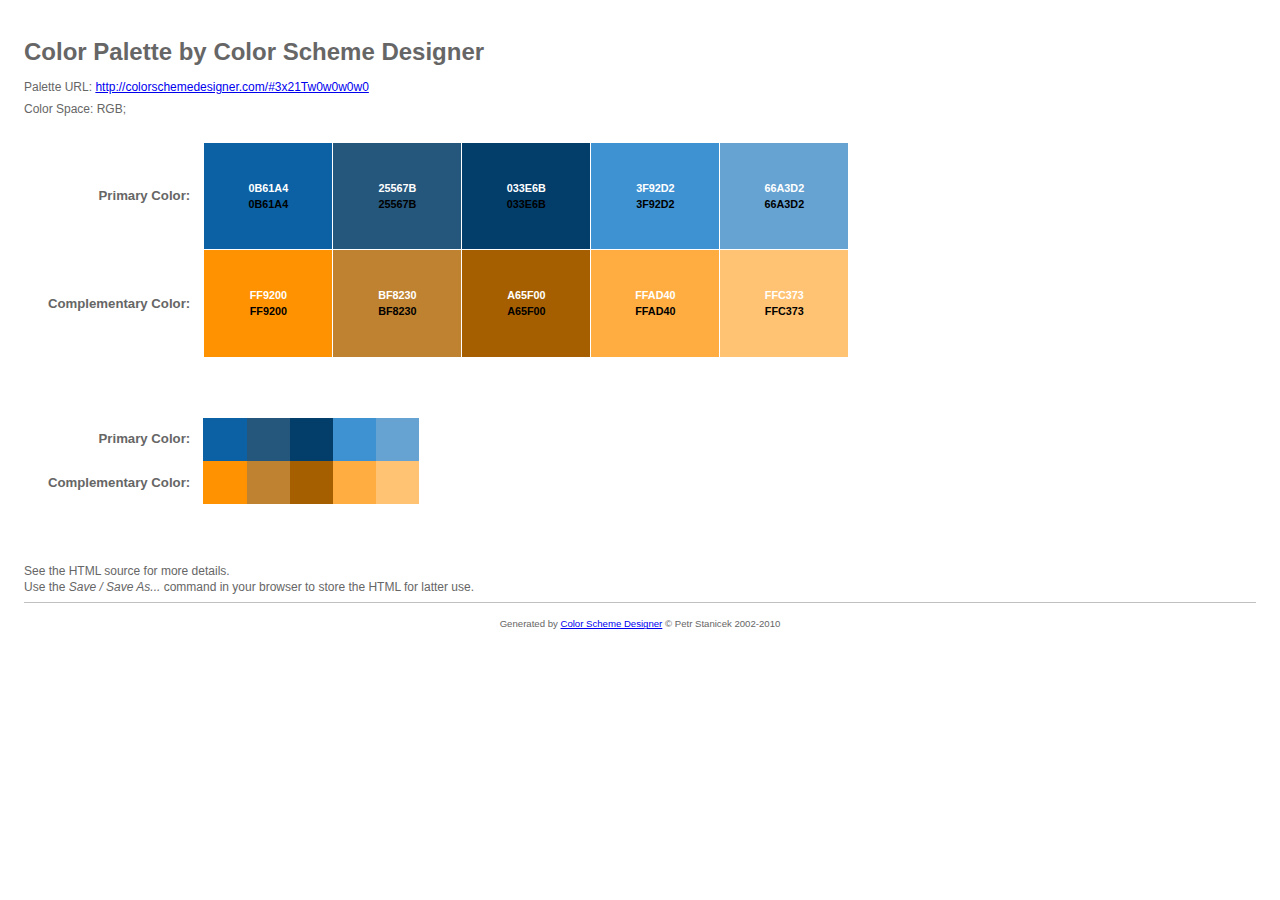
<file: subtopico colorscheme.html>
<!DOCTYPE html PUBLIC "-//W3C//DTD HTML 4.01//EN" "http://www.w3.org/TR/html4/strict.dtd">
<!-- saved from url=(0038)http://colorschemedesigner.com/export/ -->
<html><head><meta http-equiv="Content-Type" content="text/html; charset=UTF-8">
	
	<title>Color Palette by Color Scheme Generator</title>
	<meta name="generator" content="ColorSchemeGenerator.com">

<style type="text/css">

/* Palette color codes */
/* Feel free to copy&paste color codes to your application */

.primary-1 { background-color: #0B61A4 }
.primary-2 { background-color: #25567B }
.primary-3 { background-color: #033E6B }
.primary-4 { background-color: #3F92D2 }
.primary-5 { background-color: #66A3D2 }

.complement-1 { background-color: #FF9200 }
.complement-2 { background-color: #BF8230 }
.complement-3 { background-color: #A65F00 }
.complement-4 { background-color: #FFAD40 }
.complement-5 { background-color: #FFC373 }

/* end */


body {
	margin:0; padding: 2em;
	background:white;
	color: #666;
	font: 75%/1.33 Verdana, sans-serif;
	text-align:left;
	}
h1 {
	margin: 0.5em 0;
	font-size: 200%;
	}
p {
	margin: 0.5em 0;
	}

.color-table {
	margin: 2em 2em 5em;
	border-collapse:collapse;
	border:none;
	border-spacing:0;
	font-size:100%;
	}
.color-table th {
	padding: 0 1em 0 0;
	text-align:right;
	vertical-align: middle;
	font-size:110%;
	border: none;
	}
.color-table td.sample {
	width:10em; height:8em;
	padding: 10px;
	text-align:center;
	vertical-align:middle;
	font-size:90%;
	border: 1px solid white;
	white-space:nowrap;
	}
.color-table.small td.sample {
	width:4em; height:4em;
	padding:0;
	border:none;
	}
.color-table .white { margin-bottom:0.2em; color:white }
.color-table .black { margin-top:0.2em; color:black }

hr {
	border:none;
	border-bottom:1px solid silver;
	}
#footer {
	padding:1em;
	text-align:center;
	font-size:80%;
	}

</style>

<style type="text/css"></style></head>
<body>

<h1>Color Palette by Color Scheme Designer</h1>
<p>Palette URL: <a href="http://colorschemedesigner.com/#3x21Tw0w0w0w0">http://colorschemedesigner.com/#3x21Tw0w0w0w0</a></p>
<p>Color Space: RGB; </p>

<table class="color-table">
	<tbody><tr>
		<th>Primary Color:</th>
		<td class="sample primary-1">
			<div class="white">
<strong>0B61A4</strong>
			</div>
			<div class="black">
<strong>0B61A4</strong>
			</div>
		</td>
		<td class="sample primary-2">
			<div class="white">
<strong>25567B</strong>
			</div>
			<div class="black">
<strong>25567B</strong>
			</div>
		</td>
		<td class="sample primary-3">
			<div class="white">
<strong>033E6B</strong>
			</div>
			<div class="black">
<strong>033E6B</strong>
			</div>
		</td>
		<td class="sample primary-4">
			<div class="white">
<strong>3F92D2</strong>
			</div>
			<div class="black">
<strong>3F92D2</strong>
			</div>
		</td>
		<td class="sample primary-5">
			<div class="white">
<strong>66A3D2</strong>
			</div>
			<div class="black">
<strong>66A3D2</strong>
			</div>
		</td>
	</tr>
	<tr>
		<th>Complementary Color:</th>
		<td class="sample complement-1">
			<div class="white">
<strong>FF9200</strong>
			</div>
			<div class="black">
<strong>FF9200</strong>
			</div>
		</td>
		<td class="sample complement-2">
			<div class="white">
<strong>BF8230</strong>
			</div>
			<div class="black">
<strong>BF8230</strong>
			</div>
		</td>
		<td class="sample complement-3">
			<div class="white">
<strong>A65F00</strong>
			</div>
			<div class="black">
<strong>A65F00</strong>
			</div>
		</td>
		<td class="sample complement-4">
			<div class="white">
<strong>FFAD40</strong>
			</div>
			<div class="black">
<strong>FFAD40</strong>
			</div>
		</td>
		<td class="sample complement-5">
			<div class="white">
<strong>FFC373</strong>
			</div>
			<div class="black">
<strong>FFC373</strong>
			</div>
		</td>
	</tr>
</tbody></table>

<table class="color-table small">
	<tbody><tr>
		<th>Primary Color:</th>
		<td class="sample primary-1"></td>
		<td class="sample primary-2"></td>
		<td class="sample primary-3"></td>
		<td class="sample primary-4"></td>
		<td class="sample primary-5"></td>
	</tr>
	<tr>
		<th>Complementary Color:</th>
		<td class="sample complement-1"></td>
		<td class="sample complement-2"></td>
		<td class="sample complement-3"></td>
		<td class="sample complement-4"></td>
		<td class="sample complement-5"></td>
	</tr>
</tbody></table>

<p>
See the HTML source for more details.<br>
Use the <em>Save / Save As...</em> command in your browser to store the HTML for latter use.
</p>

<hr>

<p id="footer">Generated by <a href="http://colorschemedesigner.com/">Color Scheme Designer</a> © Petr Stanicek 2002-2010</p>



</body></html>
</file>
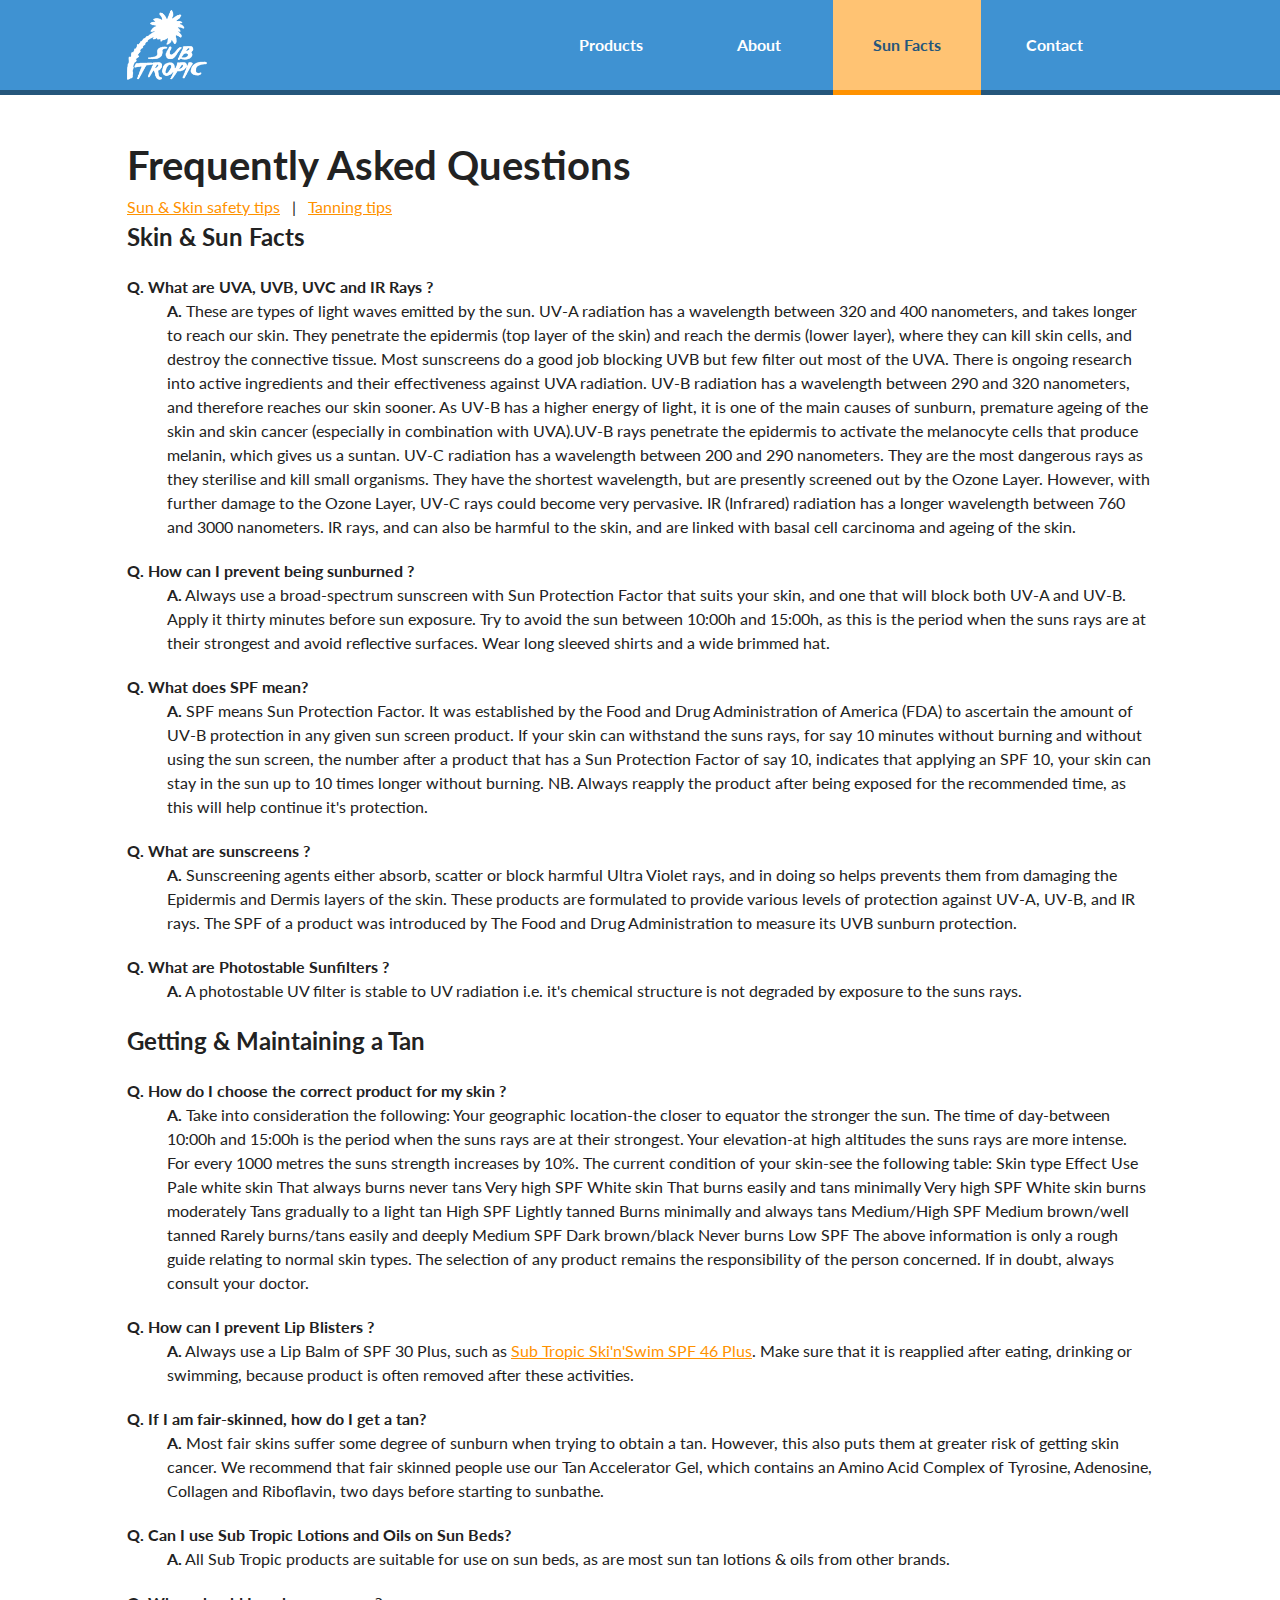
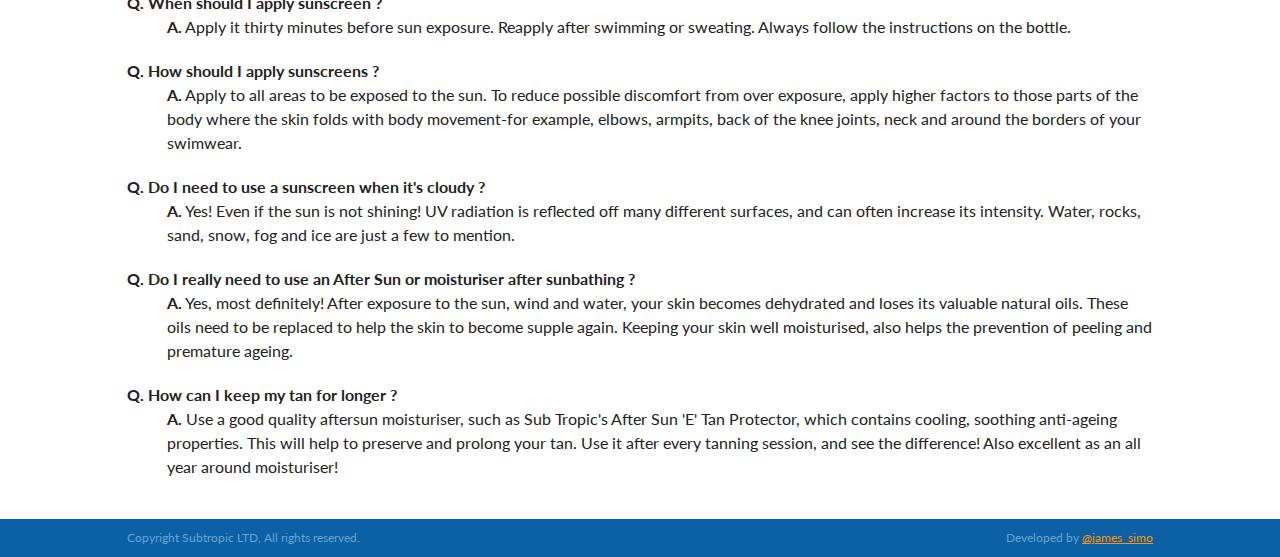
<file: sunfacts.html>
<!DOCTYPE html>
<!--[if lt IE 7]>      <html class="no-js lt-ie9 lt-ie8 lt-ie7"> <![endif]-->
<!--[if IE 7]>         <html class="no-js lt-ie9 lt-ie8"> <![endif]-->
<!--[if IE 8]>         <html class="no-js lt-ie9"> <![endif]-->
<!--[if gt IE 8]><!-->
<html class="no-js">
<!--<![endif]-->

<head>
    <meta charset="utf-8">
    <meta http-equiv="X-UA-Compatible" content="IE=edge,chrome=1">
    <title>Subtropic | Sun &amp; Product Facts</title>
    <meta name="description" content="">
    <meta name="viewport" content="width=device-width">
    <link rel="shortcut icon" type="image/x-icon" href="favicon.ico">
    <link href='http://fonts.googleapis.com/css?family=Lato' rel='stylesheet' type='text/css'>
    <link rel="stylesheet" href="css/normalize.min.css">
    <link rel="stylesheet" href="css/main.css">
    <link rel="stylesheet" href="css/colorbox.css">


    <script src="js/vendor/modernizr-2.6.2-respond-1.1.0.min.js"></script>
</head>
<!--NEW-->
<body id="sunfacts-page">
    <!--[if lt IE 7]>
            <p class="chromeframe">You are using an <strong>outdated</strong> browser. Please <a href="http://browsehappy.com/">upgrade your browser</a> or <a href="http://www.google.com/chromeframe/?redirect=true">activate Google Chrome Frame</a> to improve your experience.</p>
        <![endif]-->
    <header>
        <div class="wrapper">
            <a href="/"><img src="img/logo_w_s.png" width="80" height="100%" alt="" id="logo" /></a>
            <nav>
                <ul>
                    <li><a href="products.html">Products</a>
                    </li>
                    <li><a href="about.html">About</a>
                    </li>
                    <li><a href="#" class="active">Sun Facts</a>
                    </li>
                    <li><a href="contact.html">Contact</a>
                    </li>
                </ul>
            </nav>
        </div>
    </header>
	<div id="main-container">

		<section>
			<div class="wrapper">

		        <h1>Frequently Asked Questions</h1>

		        <a href="#sun-safety">Sun &amp; Skin safety tips</a> &nbsp;&nbsp;|&nbsp;&nbsp;
		       	<a href="#skin-tan">Tanning tips</a>   <!--&nbsp;&nbsp;|&nbsp;&nbsp;
		       	<a href="#product-questions">Product Questions</a> -->

			</div><!-- .inner -->
		</section>

		<section id="sun-safety">
			<div class="wrapper">
				<h2>Skin &amp; Sun Facts</h2>
				<dl>

					<dt><span>Q.</span> What are UVA, UVB, UVC and IR Rays ?</dt>
					<dd><span>A.</span> These are types of light waves emitted by the sun.

					UV-A radiation has a wavelength between 320 and 400 nanometers, and takes longer to reach our skin. They penetrate the epidermis (top layer of the skin) and reach the dermis (lower layer), where they can kill skin cells, and destroy the connective tissue.
					Most sunscreens do a good job blocking UVB but few filter out most of the UVA.
					There is ongoing research into active ingredients and their effectiveness against UVA radiation.


					UV-B radiation has a wavelength between 290 and 320 nanometers, and therefore reaches our skin sooner. As UV-B has a higher energy of light, it is one of the main causes of sunburn, premature ageing of the skin and skin cancer (especially in combination with UVA).UV-B rays penetrate the epidermis to activate the melanocyte cells that produce melanin, which gives us a suntan.

					UV-C radiation has a wavelength between 200 and 290 nanometers. They are the most dangerous rays as they sterilise and kill small organisms. They have the shortest wavelength, but are presently screened out by the Ozone Layer. However, with further damage to the Ozone Layer, UV-C rays could become very pervasive.

					IR (Infrared) radiation has a longer wavelength between 760 and 3000 nanometers.
					IR rays, and can also be harmful to the skin, and are linked with basal cell carcinoma and ageing of the skin. </dd>
				</dl>

				<dl>
					<dt><span>Q.</span> How can I prevent being sunburned ?</dt>
					<dd><span>A.</span> Always use a broad-spectrum sunscreen with Sun Protection Factor that suits your skin, and one that will block both UV-A and UV-B. Apply it thirty minutes before sun exposure.
					Try to avoid the sun between 10:00h and 15:00h, as this is the period when the suns rays are at their strongest and avoid reflective surfaces.
					Wear long sleeved shirts and a wide brimmed hat.
					</dd>
				</dl>
				<dl>
					<dt><span>Q.</span> What does SPF mean?</dt>
					<dd><span>A.</span> SPF means Sun Protection Factor. It was established by the Food and Drug Administration of America (FDA) to ascertain the amount of UV-B protection in any given sun screen product.
					If your skin can withstand the suns rays, for say 10 minutes without burning and without using the sun screen, the number after a product that has a Sun Protection Factor of say 10, indicates that applying an SPF 10, your skin can stay in the sun up to 10 times longer without burning.

					NB. Always reapply the product after being exposed for the recommended time, as this will help continue it's protection.

					</dd>
				</dl>

				<dl>
					<dt><span>Q. </span> What are sunscreens ?</dt>
					<dd><span>A.</span> Sunscreening agents either absorb, scatter or block harmful Ultra Violet rays, and in doing so helps prevents them from damaging the Epidermis and Dermis layers of the skin. These products are formulated to provide various levels of protection against UV-A, UV-B, and IR rays. The SPF of a product was introduced by The Food and Drug Administration to measure its UVB sunburn protection.


					</dd>
				</dl>

				<dl>
					<dt><span>Q. </span> What are Photostable Sunfilters ?</dt>
					<dd><span>A.</span> A photostable UV filter is stable to UV radiation i.e. it's chemical structure is not degraded by exposure to the suns rays.
					</dd>
				</dl>

			</div>
		</section>

		<section id="skin-tan">
			<div class="wrapper">
				<h2>Getting &amp; Maintaining a Tan</h2>

				<dl>
					<dt><span>Q.</span> How do I choose the correct product for my skin ?</dt>
					<dd><span>A.</span> Take into consideration the following:

					Your geographic location-the closer to equator the stronger the sun.
					The time of day-between 10:00h and 15:00h is the period when the suns rays are at their strongest.
					Your elevation-at high altitudes the suns rays are more intense. For every 1000 metres the suns strength increases by 10%.
					The current condition of your skin-see the following table:
					Skin type	Effect	Use
					Pale white skin	That always burns never tans	Very high SPF
					White skin	That burns easily and tans minimally	Very high SPF
					White skin burns moderately	Tans gradually to a light tan	High SPF
					Lightly tanned	Burns minimally and always tans	Medium/High SPF
					Medium brown/well tanned	Rarely burns/tans easily and deeply	Medium SPF
					Dark brown/black	Never burns	Low SPF

					The above information is only a rough guide relating to normal skin types. The selection of any product remains the responsibility of the person concerned. If in doubt, always consult your doctor.
					</dd>
				</dl>


				<dl>
					<dt><span>Q.</span> How can I prevent Lip Blisters ?</dt>
					<dd><span>A.</span> Always use a Lip Balm of SPF 30 Plus, such as <a href="products.html#lip-46">Sub Tropic Ski'n'Swim SPF 46 Plus</a>. Make sure that it is reapplied after eating, drinking or swimming, because product is often removed after these activities.
					</dd>
				</dl>


				<dl>

					<dt><span>Q.</span> If I am fair-skinned, how do I get a tan?</dt>
					<dd><span>A.</span> Most fair skins suffer some degree of sunburn when trying to obtain a tan. However, this also puts them at greater risk of getting skin cancer. We recommend that fair skinned people use our Tan Accelerator Gel, which contains an Amino Acid Complex of Tyrosine, Adenosine, Collagen and Riboflavin, two days before starting to sunbathe.</dd>
				</dl>

        <dl>
          <dt><span>Q.</span>  Can I use Sub Tropic Lotions and Oils on Sun Beds?</dt>
          <dd><span>A.</span>  All Sub Tropic products are suitable for use on sun beds, as are most sun tan lotions &amp; oils from other brands.</dd>
        </dl>


				<dl>
					<dt><span>Q.</span> When should I apply sunscreen ?</dt>
					<dd><span>A.</span> Apply it thirty minutes before sun exposure. Reapply after swimming or sweating.
					Always follow the instructions on the bottle. </dd>
				</dl>
				<dl>
					<dt><span>Q.</span> How should I apply sunscreens ?</dt>
					<dd><span>A.</span> Apply to all areas to be exposed to the sun. To reduce possible discomfort from over exposure, apply higher factors to those parts of the body where the skin folds with body movement-for example, elbows, armpits, back of the knee joints, neck and around the borders of your swimwear.</dd>
				</dl>
				<dl>
					<dt><span>Q.</span> Do I need to use a sunscreen when it's cloudy ?</dt>
					<dd><span>A.</span> Yes! Even if the sun is not shining! UV radiation is reflected off many different surfaces, and can often increase its intensity. Water, rocks, sand, snow, fog and ice are just a few to mention.</dd>
				</dl>
				<dl>
					<dt><span>Q.</span> Do I really need to use an After Sun or moisturiser after sunbathing ?</dt>
					<dd><span>A.</span> Yes, most definitely! After exposure to the sun, wind and water, your skin becomes dehydrated and loses its valuable natural oils. These oils need to be replaced to help the skin to become supple again.
					Keeping your skin well moisturised, also helps the prevention of peeling and premature ageing.

					</dd>
				</dl>
				<dl>
					<dt><span>Q.</span> How can I keep my tan for longer ?</dt>
					<dd><span>A.</span> Use a good quality aftersun moisturiser, such as Sub Tropic's After Sun 'E' Tan Protector, which contains cooling, soothing anti-ageing properties. This will help to preserve and prolong your tan. Use it after every tanning session, and see the difference!
					Also excellent as an all year around moisturiser!
					</dd>
				</dl>
			</div>
		</section>
	<!--<section id="product-questions">
		<div class="wrapper">
			<h2>Product Questions</h2>



			<dl>
				<dt><span>Q.</span> </dt>
				<dd><span>A.</span> </dd>
			</dl>
		</div>
	</section>-->
    </div><!-- #main-container -->



	<footer>
		<div class="wrapper">
			<span>Copyright Subtropic LTD, All rights reserved.</span>
			<span class="god">Developed by <a href="https://twitter.com/james_simo">@james_simo</a></span>
		</div>
	</footer>

    <script src="//ajax.googleapis.com/ajax/libs/jquery/1.10.1/jquery.min.js"></script>
    <script src="js/vendor/jquery.colorbox-min.js"></script>
    <script>
        window.jQuery || document.write('<script src="js/vendor/jquery-1.10.1.min.js"><\/script>')
    </script>

    <script src="js/main.js"></script>

<script>
  (function(i,s,o,g,r,a,m){i['GoogleAnalyticsObject']=r;i[r]=i[r]||function(){
  (i[r].q=i[r].q||[]).push(arguments)},i[r].l=1*new Date();a=s.createElement(o),
  m=s.getElementsByTagName(o)[0];a.async=1;a.src=g;m.parentNode.insertBefore(a,m)
  })(window,document,'script','//www.google-analytics.com/analytics.js','ga');

  ga('create', 'UA-50350539-1', 'subtropic.co.uk');
  ga('send', 'pageview');

</script>
</body>

</html>
</file>
<file: css/main.css>
/* ==========================================================================
   SUBTROPICO SASS SHEET
   ========================================================================== */
.logo-sprite, .logo-logo_l, .logo-logo_w_s {
  background: url('/img/logo-s7a07dec63a.png') no-repeat;
}

.logo-logo_l {
  background-position: 0 0;
}

.logo-logo_w_s {
  background-position: 0 -541px;
}

html,
input,
select,
textarea {
  color: #222;
}

body {
  font-size: 1em;
  line-height: 1.4;
}

strong {
  font-weight: bold;
}

::-moz-selection {
  background: #ffad40;
  text-shadow: none;
  color: white;
}

::selection {
  background: #ffad40;
  text-shadow: none;
  color: white;
}

hr {
  display: block;
  height: 1px;
  border: 0;
  border-top: 1px solid #ccc;
  margin: 1em 0;
  padding: 0;
}

img {
  vertical-align: middle;
}

fieldset {
  border: 0;
  margin: 0;
  padding: 0;
}

textarea {
  resize: vertical;
}

.chromeframe {
  margin: 0.2em 0;
  background: #ccc;
  color: #000;
  padding: 0.2em 0;
}

body {
  font: 16px/26px 'Lato', sans-serif;
  line-height: 1.5;
}

.wrapper {
  width: 90%;
  margin: 0 5%;
}

header {
  background: #3f92d2;
  border-bottom: 5px solid #25567b;
  margin-bottom: 40px;
}

footer {
  font-size: 75%;
  background: #0B61A4;
  color: #66A3D2;
  margin-top: 40px;
}
footer .wrapper {
  padding: 10px 0;
}

h1 {
  font-size: 250%;
}

h2 {
  font-size: 150%;
}

h1, h2 {
  margin: 0;
}

h3 {
  font-size: 130%;
}

#logo {
  padding: 10px 0;
}

dl {
  margin: 20px 0;
}

dt {
  font-weight: bold;
}

a {
  color: #ff9200;
}

/* ===================
    Home Page
   =================== */
#home,
#productBanner {
  background: transparent url("../img/bg.jpg") no-repeat left 70%;
  background-size: cover;
  color: #fff;
}

#home aside {
  text-align: center;
}
#home .inner {
  float: left;
  width: 50%;
}

/* ===================
    Products Page
   =================== */
#product-page header {
  margin-bottom: 0px;
}

#productBanner {
  position: relative;
  z-index: -1;
  box-shadow: inset 0px -10px 10px -6px rgba(0, 0, 0, 0.35), inset 0px 10px 10px -6px rgba(0, 0, 0, 0.35);
}
#productBanner.low-spf {
  background-position: left top;
}
#productBanner.med-spf {
  background-position: left -100px;
  margin: 5px 0;
}
#productBanner.high-spf {
  background-position: left -300px;
  margin: 5px 0;
}
#productBanner.no-spf {
  background-position: left -500px;
  margin: 5px 0;
}
#productBanner .inner {
  display: table-cell;
  height: 200px;
  vertical-align: middle;
  position: relative;
}

/*Single Product*/
.product {
  height: 100%;
  display: inline-block;
  background: #f5f5f5;
  color: #333;
  padding: 2%;
  margin: 5px;
  position: relative;
}
.product .image {
  float: left;
  width: 150px;
  padding-right: 20px;
}
.product span {
  font-weight: 100;
  font-size: 80%;
}
.product .button-wrapper {
  width: 90px;
  height: 40px;
  position: relative;
  float: right;
}
.product .ecom button {
  background: #ff9200;
  border: none;
  padding: 10px;
  color: #fff;
  border-radius: 10px;
  box-shadow: 2px 2px #a65f00;
  text-shadow: 0px 1px #a65f00;
  position: relative;
}
.product .ecom button:hover {
  background: #bf8230;
  box-shadow: none;
  margin: 2px 2px;
}

#out-of-stock {
  text-align: center;
}

dd span {
  font-weight: bold;
}

/* ==============
    MOBILE: Menu
   ============== */
nav ul {
  margin: 0;
  padding: 0;
}
nav a {
  display: block;
  margin-bottom: 10px;
  padding: 15px 0;
  text-align: center;
  text-decoration: none;
  font-weight: bold;
  color: white;
}
nav a:hover,
nav a:visited {
  color: white;
}
nav a.active,
nav a:hover {
  text-decoration: none;
  background: #ffc373;
  color: #25567b;
}

/* ==============
    MOBILE: Main
   ============== */
.main {
  padding: 30px 0;
}
.main article h1 {
  font-size: 2em;
}

.footer-container footer {
  color: white;
  padding: 5px 0;
}

/* ===============
    ALL: IE Fixes
   =============== */
.ie7 .title {
  padding-top: 20px;
}

/* ==========================================================================
   Media Queries
   ========================================================================== */
@media only screen and (min-width: 480px) {
  /* ====================
      INTERMEDIATE: Menu
     ==================== */
  #logo {
    float: left;
  }

  header {
    height: 90px;
  }

  nav {
    float: right;
    width: 75%;
    	/* ========================
        	INTERMEDIATE: IE Fixes
       	======================== */
  }
  nav a {
    float: left;
    width: 20%;
    padding: 33px 2%;
    margin-bottom: 0;
  }
  nav a.active,
  nav a:hover {
    border-bottom: 5px solid #ff9200;
  }
  nav li:first-child a {
    margin-left: 0;
  }
  nav li:last-child a {
    margin-right: 0;
  }
  nav ul li {
    display: inline;
  }

  .oldie nav a {
    margin: 0 0.7%;
  }

  .god {
    float: right;
  }
}
@media only screen and (min-width: 768px) {
  /* ====================
      WIDE: CSS3 Effects
     ==================== */
  /* ============
      WIDE: Menu
     ============ */
  .title {
    float: left;
  }

  nav {
    float: right;
    width: 60%;
  }

  /* ============
      WIDE: Main
     ============ */
  .main article {
    float: left;
    width: 50%;
  }

  .main aside {
    float: right;
    width: 45%;
  }

  /* Product Page */
  .product {
    width: 44%;
    float: left;
    min-height: 375px;
    display: block;
  }
  .product.question {
    min-height: 344px;
  }
  .product.ev {
    float: right;
  }
}
@media only screen and (min-width: 1140px) {
  /* ===============
      Maximal Width
     =============== */
  .wrapper {
    width: 1026px;
    /* 1140px - 10% for margins */
    margin: 0 auto;
  }

  .product {
    width: 45%;
  }
}
/* ==========================================================================
   Helper classes
   ========================================================================== */
.ir {
  background-color: transparent;
  border: 0;
  overflow: hidden;
  *text-indent: -9999px;
}

.ir:before {
  content: "";
  display: block;
  width: 0;
  height: 150%;
}

.hidden {
  display: none !important;
  visibility: hidden;
}

.visuallyhidden {
  border: 0;
  clip: rect(0 0 0 0);
  height: 1px;
  margin: -1px;
  overflow: hidden;
  padding: 0;
  position: absolute;
  width: 1px;
}

.visuallyhidden.focusable:active,
.visuallyhidden.focusable:focus {
  clip: auto;
  height: auto;
  margin: 0;
  overflow: visible;
  position: static;
  width: auto;
}

.invisible {
  visibility: hidden;
}

.clearfix:before,
.clearfix:after {
  content: " ";
  display: table;
}

.clearfix:after {
  clear: both;
}

.clearfix {
  *zoom: 1;
}

/* ==========================================================================
   Print styles
   ========================================================================== */
@media print {
  * {
    background: transparent !important;
    color: #000 !important;
    /* Black prints faster: h5bp.com/s */
    box-shadow: none !important;
    text-shadow: none !important;
  }

  a,
  a:visited {
    text-decoration: underline;
  }

  a[href]:after {
    content: " (" attr(href) ")";
  }

  abbr[title]:after {
    content: " (" attr(title) ")";
  }

  /*
   * Don't show links for images, or javascript/internal links
   */
  .ir a:after,
  a[href^="javascript:"]:after,
  a[href^="#"]:after {
    content: "";
  }

  pre,
  blockquote {
    border: 1px solid #999;
    page-break-inside: avoid;
  }

  thead {
    display: table-header-group;
    /* h5bp.com/t */
  }

  tr,
  img {
    page-break-inside: avoid;
  }

  img {
    max-width: 100% !important;
  }

  @page {
    margin: 0.5cm;
}

  p,
  h2,
  h3 {
    orphans: 3;
    widows: 3;
  }

  h2,
  h3 {
    page-break-after: avoid;
  }
}
</file>
<file: css/colorbox.css>
/*
    Colorbox Core Style:
    The following CSS is consistent between example themes and should not be altered.
*/
#colorbox, #cboxOverlay, #cboxWrapper{position:absolute; top:0; left:0; z-index:9999; overflow:hidden;}
#cboxWrapper {max-width:none;}
#cboxOverlay{position:fixed; width:100%; height:100%;}
#cboxMiddleLeft, #cboxBottomLeft{clear:left;}
#cboxContent{position:relative;}
#cboxLoadedContent{overflow:auto; -webkit-overflow-scrolling: touch;}
#cboxTitle{margin:0;}
#cboxLoadingOverlay, #cboxLoadingGraphic{position:absolute; top:0; left:0; width:100%; height:100%;}
#cboxPrevious, #cboxNext, #cboxClose, #cboxSlideshow{cursor:pointer;}
.cboxPhoto{float:left; margin:auto; border:0; display:block; max-width:none; -ms-interpolation-mode:bicubic;}
.cboxIframe{width:100%; height:100%; display:block; border:0;}
#colorbox, #cboxContent, #cboxLoadedContent{box-sizing:content-box; -moz-box-sizing:content-box; -webkit-box-sizing:content-box;}

/* 
    User Style:
    Change the following styles to modify the appearance of Colorbox.  They are
    ordered & tabbed in a way that represents the nesting of the generated HTML.
*/
#cboxOverlay{background:#fff;}
#colorbox{outline:0;}
    #cboxTopLeft{width:25px; height:25px; background:url(cbox/border1.png) no-repeat 0 0;}
    #cboxTopCenter{height:25px; background:url(cbox/border1.png) repeat-x 0 -50px;}
    #cboxTopRight{width:25px; height:25px; background:url(cbox/border1.png) no-repeat -25px 0;}
    #cboxBottomLeft{width:25px; height:25px; background:url(cbox/border1.png) no-repeat 0 -25px;}
    #cboxBottomCenter{height:25px; background:url(cbox/border1.png) repeat-x 0 -75px;}
    #cboxBottomRight{width:25px; height:25px; background:url(cbox/border1.png) no-repeat -25px -25px;}
    #cboxMiddleLeft{width:25px; background:url(cbox/border2.png) repeat-y 0 0;}
    #cboxMiddleRight{width:25px; background:url(cbox/border2.png) repeat-y -25px 0;}
    #cboxContent{background:#fff; overflow:hidden;}
        .cboxIframe{background:#fff;}
        #cboxError{padding:50px; border:1px solid #ccc;}
        #cboxLoadedContent{margin-bottom:20px;}
        #cboxTitle{position:absolute; bottom:0px; left:0; text-align:center; width:100%; color:#999;}
        #cboxCurrent{position:absolute; bottom:0px; left:100px; color:#999;}
        #cboxLoadingOverlay{background:#fff url(cbox/loading.gif) no-repeat 5px 5px;}

        /* these elements are buttons, and may need to have additional styles reset to avoid unwanted base styles */
        #cboxPrevious, #cboxNext, #cboxSlideshow, #cboxClose {border:0; padding:0; margin:0; overflow:visible; width:auto; background:none; }
        
        /* avoid outlines on :active (mouseclick), but preserve outlines on :focus (tabbed navigating) */
        #cboxPrevious:active, #cboxNext:active, #cboxSlideshow:active, #cboxClose:active {outline:0;}

        #cboxSlideshow{position:absolute; bottom:0px; right:42px; color:#444;}
        #cboxPrevious{position:absolute; bottom:0px; left:0; color:#444;}
        #cboxNext{position:absolute; bottom:0px; left:63px; color:#444;}
        #cboxClose{position:absolute; bottom:0; right:0; display:block; color:#444;}

/*
  The following fixes a problem where IE7 and IE8 replace a PNG's alpha transparency with a black fill
  when an alpha filter (opacity change) is set on the element or ancestor element.  This style is not applied to or needed in IE9.
  See: http://jacklmoore.com/notes/ie-transparency-problems/
*/
.cboxIE #cboxTopLeft,
.cboxIE #cboxTopCenter,
.cboxIE #cboxTopRight,
.cboxIE #cboxBottomLeft,
.cboxIE #cboxBottomCenter,
.cboxIE #cboxBottomRight,
.cboxIE #cboxMiddleLeft,
.cboxIE #cboxMiddleRight {
    filter: progid:DXImageTransform.Microsoft.gradient(startColorstr=#00FFFFFF,endColorstr=#00FFFFFF);
}
</file>
